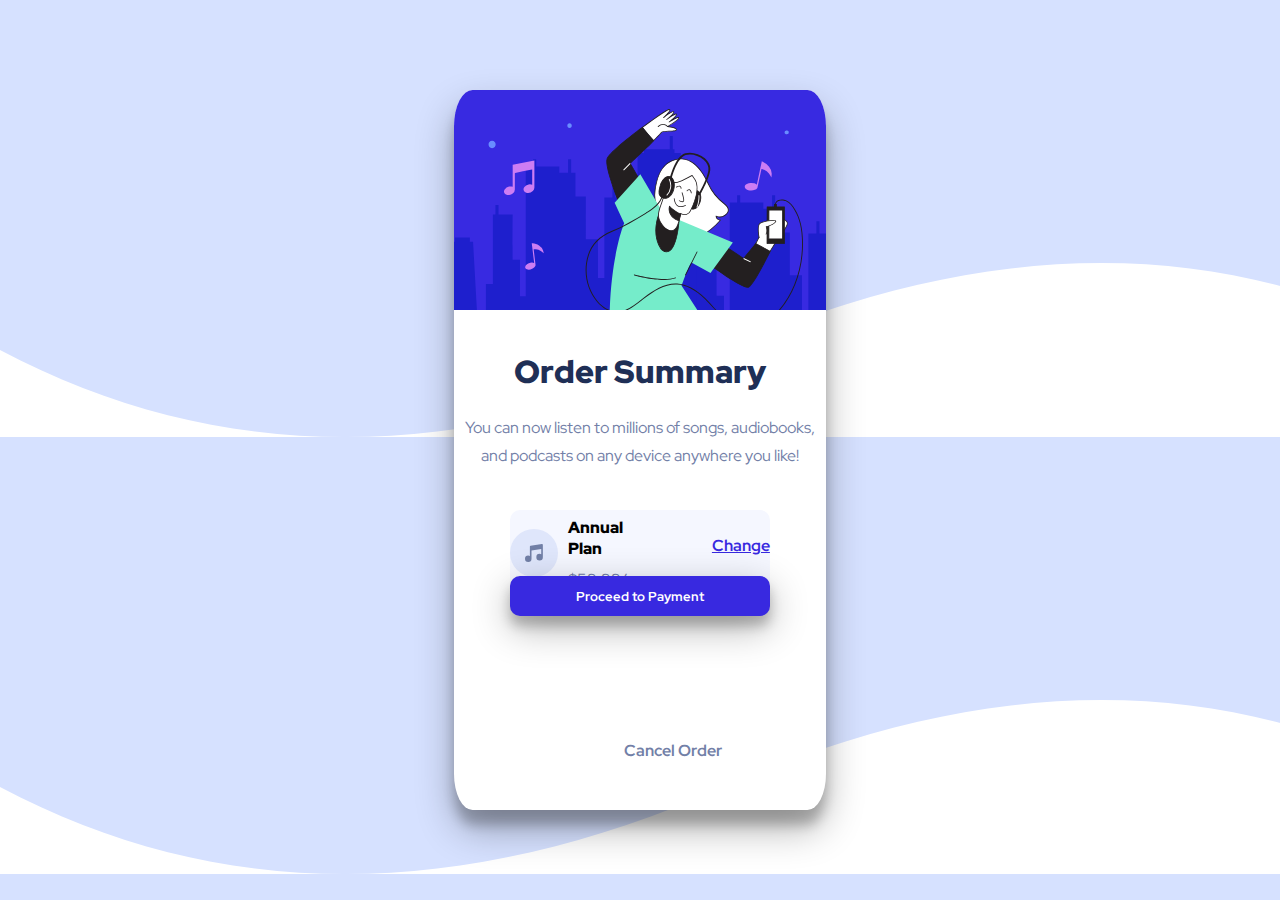
<file: NEWBIE/order-summary-component-main/index.html>
<!DOCTYPE html>
<html lang="en">
<head>
  <meta charset="UTF-8">
  <meta name="viewport" content="width=device-width, initial-scale=1.0">
  <link rel="preconnect" href="https://fonts.googleapis.com">
  <link rel="preconnect" href="https://fonts.gstatic.com" crossorigin>
  <link href="https://fonts.googleapis.com/css2?family=Outfit:wght@400;700&family=Red+Hat+Display:wght@500;700;900&display=swap" rel="stylesheet">
  <link rel="icon" type="image/png" sizes="32x32" href="./images/favicon-32x32.png">
  <link rel="stylesheet" href="index.css">
  <title>Frontend Mentor | Order summary card</title>

</head>
<body>
  <div class="container">
    <svg xmlns="http://www.w3.org/2000/svg" xmlns:xlink="http://www.w3.org/1999/xlink" width="450" height="220"><defs><path id="a" d="M0 0h450v220H0z"/></defs><g fill="none" fill-rule="evenodd"><mask id="b" fill="#fff"><use xlink:href="#a"/></mask><use fill="#382AE1" xlink:href="#a"/><path fill="#1E1FCD" fill-rule="nonzero" d="M218.812 46v13.368h1.685v3.623h6.303v77.983l12.758 6.699v-12.891h3.046v14.545l2.984 1.543v112.908L31.9 266.214v-72.237h7.013V124.52h2.548v-9.55h3.045v9.55h14.15l-.001.014v.196c-.01 2.072-.088 19.036-.094 31.525v3.018c.003 5.998.028 10.37.094 10.445.066.075.784.104 1.747.108h.5c2.152-.008 5.071-.108 5.071-.108v36.439h5.786V76.399h7.379v-7.156h3.045V76.4h23.111v6.395h8.79v-13.55h3.045v13.55h4.314v23.771h10.353v42.63h12.18v38.692h6.384v-80.419h8.04V95.156h3.044v12.312h22.117V63.022h6.455v-3.654h25.75V46h3.046zM15.842 147.489v4.151h3.198L25.475 265.9H-8l6.445-114.259H.962v-4.151h14.88z" mask="url(#b)"/><path fill="#1E1FCD" fill-rule="nonzero" d="M422.812 82v13.368h1.685v3.623h6.303v77.983l12.758 6.699v-12.891h3.046v14.545l2.984 1.543v112.908L235.9 302.214v-72.237h7.013V160.52h2.548v-9.55h3.045v9.55h14.15l-.001.014v.196c-.01 2.072-.088 19.036-.094 31.525v3.018c.003 5.998.028 10.37.094 10.445.066.075.784.104 1.747.108h.5c2.152-.008 5.071-.108 5.071-.108v36.439h5.786V112.399h7.379v-7.156h3.045v7.156h23.111v6.395h8.79v-13.55h3.045v13.55h4.314v23.771h10.353v42.63h12.18v38.692h6.384v-80.419h8.04v-12.312h3.044v12.312h22.117V99.022h6.455v-3.654h25.75V82h3.046zm-202.97 101.489v4.151h3.198l6.435 114.259H196l6.445-114.259h2.517v-4.151h14.88z" mask="url(#b)"/><g fill-rule="nonzero" mask="url(#b)"><path fill="#FFF" d="M224.743 27.894c-.147-2.117-9.625 4.042-9.625 4.042s8.029-6.159 7.34-7.698c-.688-1.54-9.734 5.196-9.734 5.196s8.257-6.351 6.982-7.707c-1.275-1.357-10.093 5.782-10.093 5.782s8.992-7.9 5.56-8.092c-1.541-.082-13.643 8.138-26.754 18.008 3.67 4.582 7.34 9.008 11.304 13.288 4.202-4.344 7.514-7.799 7.964-8.376 1.348-1.732 14.744-.577 14.799-2.694.055-2.117-8.826-3.08-8.826-3.08s11.23-6.552 11.083-8.669z"/><path fill="#231F20" d="M199.667 51.125a.404.404 0 01-.302-.128c-3.524-3.812-7.12-8.037-11.332-13.316a.421.421 0 01-.091-.311.458.458 0 01.165-.284c9.698-7.332 24.837-18.081 27.002-18.081.485-.046.942.234 1.12.687.293.825-.734 2.346-2.083 3.877 2.514-1.677 5.028-2.97 5.817-2.126.186.2.273.471.238.742-.064.751-.917 1.833-2.055 3.033 1.725-1.017 3.34-1.787 4.083-1.594a.77.77 0 01.55.43c.45.963-1.275 2.924-3.284 4.766 2.156-1.155 4.34-2.09 5.175-1.668a.834.834 0 01.468.715c.137 1.98-7.157 6.561-10.286 8.43 2.863.395 8.01 1.375 7.964 3.355 0 1.439-3.037 1.677-7.945 1.933-2.863.156-6.423.349-6.937 1.008-.514.66-3.028 3.281-7.991 8.413a.45.45 0 01-.276.12zM188.96 37.498c3.955 4.949 7.34 8.972 10.717 12.6 5.817-6.01 7.34-7.679 7.624-8.018.697-.916 3.322-1.1 7.551-1.329 2.496-.137 7.139-.384 7.157-1.118 0-1.072-4.367-2.208-8.45-2.657a.413.413 0 01-.358-.33.421.421 0 01.192-.45c5.441-3.152 11.01-7.11 10.937-8.247-.569-.394-4.68 1.613-8.982 4.408a.422.422 0 01-.477-.687c4.138-3.171 7.496-6.534 7.184-7.194-.615-.303-4.799 2.144-9.093 5.36a.422.422 0 01-.514-.668c2.634-2.034 6.845-5.728 6.955-6.983v-.1c-.514-.57-5.074 2.208-9.551 5.818a.432.432 0 01-.587-.064.403.403 0 010-.577c3.202-2.823 6.477-6.415 6.184-7.23 0-.083-.211-.12-.376-.129-1.257-.064-11.543 6.653-26.113 17.595z"/><path fill="#231F20" d="M153.058 68.876c-2.698 8.514 13.597 47.837 13.597 47.837l20.186-24.917c-.45-.77-10.653-18.493-10.653-18.493s15.057-13.92 23.452-22.59c-3.945-4.28-7.67-8.743-11.304-13.288-16.111 12.133-33.792 26.76-35.278 31.451z"/><path fill="#231F20" d="M166.655 117.117h-.1a.394.394 0 01-.313-.248c-.67-1.604-16.322-39.543-13.606-48.103 1.532-4.83 19.268-19.52 35.443-31.653a.404.404 0 01.56.064c4.193 5.26 7.78 9.476 11.295 13.27.14.157.14.393 0 .55-7.735 7.991-21.287 20.583-23.241 22.388a54892.79 54892.79 0 0010.505 18.218c.09.14.09.32 0 .459l-20.185 24.908a.404.404 0 01-.358.147zm21.635-79.133c-15.23 11.473-33.379 26.393-34.865 31.011-2.44 7.698 11.258 41.853 13.322 46.93l19.617-24.166-10.506-18.255a.421.421 0 01.083-.504c.146-.137 14.827-13.746 23.176-22.296-3.376-3.666-6.826-7.716-10.827-12.72z"/><path fill="#FFF" d="M201.044 109.529c1.651 11.418 9.257 21.077 17.515 29.902 4.945 5.242 11.01 10.576 18.25 10.237 3.458-.174 6.706-1.66 9.725-3.345a73.677 73.677 0 0019.974-16.212 4.476 4.476 0 01-4.468-3.995 8.854 8.854 0 009.175-1.027c5.615-4.453 2.89-8.385-1.404-11.702a51.724 51.724 0 01-15.551-19.62c-5.359-11.97-16.002-27.96-31.765-24.313-15.157 3.5-19.268 17.082-21.36 30.553a31.9 31.9 0 00-.091 9.522z"/><path fill="#231F20" d="M236.13 150.098c-7.111 0-13.02-5.223-17.874-10.383-7.753-8.247-15.91-18.264-17.625-30.122a32.412 32.412 0 01.064-9.696c.918-5.773 2.376-13.169 5.835-19.162a23.56 23.56 0 0115.837-11.74c7.193-1.658 20.937-.678 32.25 24.551a51.119 51.119 0 0015.424 19.465c3.211 2.483 4.716 4.665 4.734 6.882 0 1.833-1.11 3.72-3.33 5.499a9.276 9.276 0 01-8.854 1.384 4.12 4.12 0 003.899 2.886.413.413 0 01.395.239.403.403 0 01-.065.449 73.292 73.292 0 01-20.084 16.358c-2.835 1.576-6.24 3.216-9.91 3.39h-.697zm-9.295-80.773c-1.439 0-2.873.164-4.276.486-14.89 3.446-18.91 16.55-21.038 30.242a31.616 31.616 0 00-.064 9.439c1.679 11.638 9.744 21.536 17.432 29.674 4.882 5.186 10.818 10.447 17.92 10.08 3.495-.165 6.789-1.76 9.542-3.29a72.532 72.532 0 0019.267-15.533 4.924 4.924 0 01-4.018-4.316.403.403 0 01.183-.376.395.395 0 01.413 0 8.431 8.431 0 008.707-.972c2.01-1.603 3.028-3.225 3.01-4.83 0-1.905-1.45-3.94-4.404-6.222a52.017 52.017 0 01-15.672-19.776c-9.074-20.308-19.662-24.606-27.002-24.606z"/><path fill="#FFF" d="M305.851 145.37c-.642 2.538-11.184 21.343-11.184 21.343l13.763 7.432s12.45-20.84 13.514-22.223c1.065-1.384 10.093-13.398 11.323-17.613 1.23-4.216-7.45-7.332-11.01-6.993-3.56.34-15.763 15.515-16.406 18.054z"/><path fill="#231F20" d="M308.411 174.567a.361.361 0 01-.193-.055l-13.762-7.432a.403.403 0 01-.202-.257.394.394 0 010-.32c3.67-6.48 10.634-19.246 11.139-21.234.679-2.694 13.02-18.044 16.744-18.328 2.707-.23 8.35 1.41 10.616 4.15a3.598 3.598 0 01.844 3.373c-1.312 4.582-11.295 17.632-11.386 17.76-1.046 1.348-13.369 21.994-13.497 22.178a.395.395 0 01-.303.165zm-13.166-8.028l13.02 7.047c1.678-2.813 12.33-20.62 13.33-21.92 2.102-2.75 10.149-13.637 11.25-17.477a2.747 2.747 0 00-.689-2.611c-2.064-2.502-7.431-4.06-9.89-3.85-3.358.294-15.451 15.58-16.011 17.742-.606 2.392-9.487 18.347-11.01 21.069z"/><path fill="#231F20" d="M301.897 153.498l-12.295 14.975-26.516-17.751-11.295 21.004s37.554 28.161 42.876 25.467c5.321-2.694 21.442-35.924 21.442-35.924l-14.212-7.77z"/><path fill="#231F20" d="M293.814 197.761c-7.744 0-38.6-22.965-42.27-25.714a.412.412 0 01-.11-.514l11.294-21.004a.404.404 0 01.578-.147l26.195 17.55 12.066-14.663a.395.395 0 01.504-.1l14.258 7.77a.412.412 0 01.165.532c-.66 1.366-16.267 33.385-21.662 36.107-.32.141-.67.204-1.018.183zm-41.509-26.154c10.607 7.927 38.031 27.327 42.206 25.229 4.853-2.466 19.387-31.855 21.103-35.392l-13.616-7.433-12.084 14.718a.386.386 0 01-.532.083l-26.158-17.513-10.919 20.308zM313.155 116.878l-.12 36.62h17.351v-36.62z"/><path fill="#231F20" d="M330.386 153.938h-17.35a.404.404 0 01-.404-.412l.11-36.657a.413.413 0 01.413-.403h17.23c.224 0 .404.18.404.403v36.657a.403.403 0 01-.403.412zm-16.938-.806h16.516v-35.85H313.54l-.092 35.85z"/><path fill="#FFF" d="M314.916 120.113l-.091 28.776h13.781v-28.776z"/><path fill="#231F20" d="M328.606 149.301h-13.763a.404.404 0 01-.294-.119.403.403 0 01-.119-.302l.083-28.767a.422.422 0 01.422-.412h13.689c.228 0 .413.184.413.412v28.776a.413.413 0 01-.431.412zm-13.36-.861h12.938v-27.905h-12.846l-.091 27.905z"/><path fill="#FFF" d="M305.099 147.276s-2.587-12.335 1.294-14.269c3.88-1.933 17.221-4.197 15.157-1.173s-9.294 4.894-9.294 4.894 1.486 4.316-.147 7.377"/><path fill="#231F20" d="M305.099 147.688a.404.404 0 01-.404-.33c-.11-.513-2.615-12.674 1.514-14.727 3.35-1.658 14.157-3.794 15.735-1.997a1.09 1.09 0 01-.055 1.438c-1.835 2.75-7.496 4.49-9.11 4.95.339 1.2 1.11 4.636-.303 7.33a.422.422 0 01-.57.165.43.43 0 01-.173-.568c1.532-2.859.137-6.992.119-7.038a.412.412 0 010-.33.44.44 0 01.266-.21c.073 0 7.101-1.833 9.056-4.72.137-.202.174-.348.11-.422-.991-1.136-11.01.367-14.735 2.2-2.946 1.466-1.762 10.456-1.065 13.801a.412.412 0 01-.32.495l-.065-.037z"/><path fill="#75ECCA" d="M209.173 123.32l-22.855-39.185-25.69 28.491 9.541 20.546s-14.68 34.705-14.68 102.73c0 0 78.154-.339 97.825-.339l-25.69-39.91s6.423-18.493 9.735-23.112l19.13 10.402 22.37-30.434-69.686-29.188z"/><path fill="#231F20" d="M208.843 160.674c12.615 7.331 15.597-22.47 16.157-28.922.256-1.775.15-3.583-.312-5.316-.725-2.199-2.422-3.903-4.12-5.498-2.027-1.833-4.367-3.757-7.129-3.876a8.26 8.26 0 00-6.578 3.436 20.15 20.15 0 00-3.156 6.983c-2.973 10.365-2.863 21.307 2.871 30.728a6.591 6.591 0 001.991 2.263l.276.202z"/><path fill="#231F20" d="M212.614 162.232a7.934 7.934 0 01-3.973-1.21l-.285-.174a6.903 6.903 0 01-2.12-2.401c-5.256-8.642-6.266-19.373-2.917-31.048a20.562 20.562 0 013.22-7.12 8.6 8.6 0 016.919-3.593c2.826.119 5.22 1.988 7.34 3.986 1.725 1.586 3.468 3.336 4.23 5.636.473 1.793.586 3.662.33 5.499-.853 9.613-3.303 26.264-10.093 29.774a5.725 5.725 0 01-2.651.65zm.568-44.74a7.875 7.875 0 00-6.01 3.281 19.801 19.801 0 00-3.073 6.846c-3.294 11.455-2.312 21.994 2.826 30.406a6.17 6.17 0 001.835 2.136l.266.155c2.184 1.274 4.11 1.448 5.881.532 4.716-2.438 8.258-13.05 9.671-29.133a13.135 13.135 0 00-.294-5.16c-.697-2.116-2.358-3.775-4.01-5.296-2.054-1.888-4.302-3.666-6.871-3.767h-.22zm33.306-12.701c1.165 4.224-.743 9.604-3.606 12.729-1.908 2.062-6.092 2.612-6.936-.743a17 17 0 012.174-13.04c1.835-3.015 5.35-4.738 7.607-.862.335.603.591 1.247.761 1.916z"/><path fill="#231F20" d="M239.084 119.582a4.414 4.414 0 01-1.046-.12 3.393 3.393 0 01-2.487-2.593 17.477 17.477 0 012.184-13.334c1.285-2.062 3.101-3.308 4.799-3.299.963 0 2.349.45 3.505 2.447.364.63.648 1.305.844 2.007 1.266 4.582-.918 10.08-3.67 13.105a5.729 5.729 0 01-4.13 1.787zm3.404-18.54c-1.395 0-2.945 1.11-4.065 2.906a16.634 16.634 0 00-2.083 12.729c.19.978.93 1.758 1.9 1.997a4.765 4.765 0 004.34-1.43c2.587-2.803 4.697-8.091 3.523-12.343a7.711 7.711 0 00-.762-1.833c-.78-1.338-1.725-2.025-2.816-2.035l-.037.01z"/><path fill="#FFF" d="M226.808 123.696c-1.836 7.03-3.67 23.04-15.369 14.663a14.835 14.835 0 01-3.101-3.317c-5.762-7.67-4.12-12.51-1.138-20.931 1.285-3.666 2.395-7.332 3.67-10.997 1.276-3.666 3.377-7.112 5.12-10.585-.064.12 5.734.916 11.533-1.714 5.799-2.63 10.597-5.36 10.597-5.36 1.57 2.345 3.267 4.123 4.102 6.91.77 2.702.992 5.53.651 8.32-.734 6.846-3.477 14.25-6.588 20.363-3.11 6.112-9.477 2.648-9.477 2.648z"/><path fill="#231F20" d="M217.348 141.172c-1.835 0-3.881-.824-6.157-2.456a15.32 15.32 0 01-3.193-3.409c-5.936-7.908-4.147-12.958-1.192-21.315.614-1.76 1.202-3.565 1.77-5.307.615-1.878 1.248-3.812 1.927-5.709a60.45 60.45 0 013.624-7.725c.514-.972 1.028-1.943 1.514-2.914a.413.413 0 01.56-.184 21.125 21.125 0 0011.148-1.723 155.555 155.555 0 0010.56-5.351.432.432 0 01.56.137c.395.587.79 1.136 1.184 1.677a17.241 17.241 0 012.972 5.334c.783 2.76 1.01 5.647.67 8.495-.67 6.13-3.018 13.416-6.633 20.5a6.695 6.695 0 01-3.973 3.602 8.515 8.515 0 01-5.625-.504 96.92 96.92 0 00-.568 2.391c-1.212 5.251-2.863 12.455-7.24 14.104a5.51 5.51 0 01-1.908.357zm-1.101-48.176c-.44.917-.918 1.76-1.376 2.64a60.01 60.01 0 00-3.579 7.624c-.67 1.833-1.302 3.813-1.917 5.682-.615 1.87-1.156 3.556-1.78 5.324-2.964 8.377-4.588 12.986 1.082 20.537a14.55 14.55 0 003.01 3.235c2.88 2.071 5.34 2.75 7.34 1.998 3.954-1.494 5.505-8.43 6.716-13.499.248-1.063.468-2.062.698-2.914a.43.43 0 01.605-.266 8.01 8.01 0 005.505.67 5.842 5.842 0 003.46-3.172c3.568-7 5.899-14.186 6.55-20.216a20.66 20.66 0 00-.642-8.156 16.573 16.573 0 00-2.881-5.086c-.33-.449-.67-.916-.99-1.384a164.07 164.07 0 01-10.295 5.187 22.044 22.044 0 01-11.506 1.796z"/><path fill="#231F20" d="M224.88 130.496s-5.679-1.292-8.257-6.011c-2.578-4.72-1.018-8.34-1.018-8.34s4.954 5.728 11.22 7.579l-1.944 6.772z"/><path fill="#231F20" d="M224.88 130.9h-.091c-.239-.056-5.89-1.384-8.533-6.205-2.642-4.82-1.11-8.54-1.046-8.697a.404.404 0 01.312-.238.422.422 0 01.367.129c0 .055 4.964 5.663 11.01 7.46a.404.404 0 01.276.503l-1.9 6.754a.404.404 0 01-.394.293zm-9.12-13.958a10.217 10.217 0 001.203 7.332c2.1 3.83 6.358 5.333 7.633 5.709l1.716-6.003c-5.074-1.622-9.184-5.599-10.551-7.038zm12.598-4.792a7.64 7.64 0 01-3.275-1.027.406.406 0 11.403-.705c.707.403 2.753 1.32 3.67.723.597-.384-.055-4.15-1.431-8.247a.406.406 0 11.77-.257c.827 2.447 2.579 8.248 1.093 9.164-.369.23-.795.351-1.23.349z"/><path fill="#231F20" d="M226.68 117.117a6.135 6.135 0 01-2.753-.605c-2.294-1.137-3.67-3.803-4.148-7.927a.413.413 0 01.358-.45.404.404 0 01.45.358c.431 3.83 1.67 6.287 3.67 7.331 3.055 1.512 6.955-.779 6.991-.797a.404.404 0 01.56.138.412.412 0 01-.138.559 11.02 11.02 0 01-4.99 1.393zm.43-18.292a.404.404 0 01-.403-.376c-.065-.916-.33-1.475-.808-1.714-.917-.476-2.633.385-3.202.761a.407.407 0 01-.45-.678c.101-.064 2.45-1.586 4.01-.807a2.611 2.611 0 011.257 2.383.403.403 0 01-.376.43h-.028zm10.176 4.545a.404.404 0 01-.404-.366s-.184-2.016-1.33-2.75c-.991-.65-2.148.834-2.157.853a.404.404 0 01-.569.073.403.403 0 01-.082-.568c.56-.733 1.954-1.888 3.257-1.036 1.477.972 1.68 3.281 1.688 3.373a.403.403 0 01-.367.44l-.036-.019zm-32.27-2.217a8.138 8.138 0 00.735 4.26c1.302 2.411 4.514 3.392 7.138 2.613 6.854-2.026 10.148-15.048 4.964-20.162-4.817-4.747-10.286 2.75-11.414 7.176-.523 2.08-1.349 4.005-1.422 6.113z"/><path fill="#231F20" d="M211.054 108.695a6.424 6.424 0 01-5.661-3.089 8.34 8.34 0 01-.78-4.472c.126-1.534.434-3.047.917-4.509.166-.559.33-1.118.477-1.677.799-3.079 3.762-7.853 7.258-8.816a4.83 4.83 0 014.835 1.448c2.505 2.466 3.322 6.929 2.138 11.648-1.183 4.72-3.964 8.248-7.267 9.164a7.137 7.137 0 01-1.917.303zm-5.634-7.524a7.653 7.653 0 00.688 4.06 5.83 5.83 0 006.67 2.41c3.038-.917 5.607-4.197 6.708-8.605 1.1-4.408.376-8.615-1.918-10.878a4.03 4.03 0 00-4.055-1.256c-3.156.917-5.955 5.435-6.689 8.248a59.1 59.1 0 01-.477 1.705 18.63 18.63 0 00-.918 4.316h-.009z"/><path fill="#231F20" d="M243.12 109.208a.918.918 0 01-.788-1.393c.1-.165 10.276-16.88 12.02-27.3.632-3.776-1.047-7.606-4.726-10.805-5.028-4.362-12.533-6.314-17.846-4.637-9.45 2.988-14.478 24.743-14.533 24.927a.918.918 0 01-1.79-.403c.212-.917 5.322-22.975 15.773-26.274 5.973-1.879 14.029.174 19.598 5.003 4.184 3.666 6.083 8.065 5.34 12.491-1.835 10.777-11.845 27.254-12.267 27.951a.918.918 0 01-.78.44z"/><path fill="#231F20" d="M292.868 239a31.312 31.312 0 01-9.68-1.567 31.764 31.764 0 01-10.156-5.902c-5.092-4.115-9.579-9.027-13.919-13.746-2.752-3.015-5.597-6.13-8.57-9.008-9.312-9.018-18.56-13.82-27.525-14.26-12.056-.605-22.745 6.278-32.489 13.801-.917.733-1.908 1.494-2.881 2.264-7.881 6.24-16.818 13.306-27.828 11.648-7.505-1.128-13.332-6.296-16.892-10.43-8.762-10.18-12.845-24.743-10.817-38.865 2.147-15.212 10.634-25.934 25.232-31.873 12.083-4.911 23.488-11.785 34.526-18.429l.091-.045c6.836-4.124 14.093-9.403 16.048-17.32a.471.471 0 01.917.22c-2.037 8.247-9.469 13.663-16.47 17.878l-.082.055c-11.065 6.663-22.506 13.554-34.654 18.494-14.277 5.8-22.571 16.275-24.672 31.158-1.964 13.856 2 28.106 10.57 38.086 3.459 4.023 9.101 9.045 16.331 10.127 10.616 1.603 19.011-5.04 27.122-11.456l2.89-2.272c9.891-7.634 20.745-14.617 33.095-13.994 9.175.458 18.625 5.343 28.103 14.516 2.991 2.905 5.845 6.03 8.607 9.054 4.312 4.729 8.771 9.614 13.817 13.682a30.956 30.956 0 009.854 5.746c12.396 3.996 24.773.064 36.875-11.693 17.956-17.485 28.076-43.988 27.755-72.8-.147-13.453-2.66-23.965-7.689-32.148-2.027-3.309-4.587-6.993-8.753-8.835-2.128-.916-7.12-1.264-9.046 1.44-.734 1.035-.808 2.254-.918 3.802 0 .67-.092 1.42-.193 2.236a.463.463 0 01-.917-.119c.11-.788.147-1.493.193-2.172.1-1.63.192-3.033 1.082-4.28 2.239-3.143 7.726-2.813 10.166-1.74 4.441 1.942 7.056 5.764 9.175 9.164 5.12 8.33 7.67 18.997 7.827 32.624.32 29.032-9.891 55.81-28.03 73.46-9.194 8.99-18.617 13.49-28.095 13.499zM204.172 37.022a.477.477 0 01-.348-.156.467.467 0 010-.65c2.018-1.751 4.019-2.52 5.954-2.301a6.424 6.424 0 014.166 2.374c.145.206.1.49-.1.641a.46.46 0 01-.643-.1 5.58 5.58 0 00-3.523-2.026c-1.67-.193-3.432.513-5.249 2.09a.45.45 0 01-.257.128z"/><path fill="#231F20" d="M231.505 185.39a.478.478 0 01-.192 0 .43.43 0 01-.184-.569l11.579-23.185a.417.417 0 01.743.376l-11.57 23.148a.413.413 0 01-.376.23zm-21.57 4.518c-13.259 0-28.838-4.29-29.7-4.528a.422.422 0 11.22-.806c.284.073 28.103 7.744 40.967 2.84.218-.08.46.031.541.248a.403.403 0 01-.239.532 34.077 34.077 0 01-11.79 1.714zM320.403 114.312h2v2.969h-2z"/><path fill="#231F20" d="M322.403 117.685h-2a.413.413 0 01-.413-.404v-2.969a.403.403 0 01.413-.403h2c.223 0 .404.18.404.403v2.97a.403.403 0 01-.404.403zm-1.596-.816H322v-2.153h-1.193v2.153z"/><path fill="#FFF" d="M213.026 105.661l-.66-.641a13.34 13.34 0 002.358-15.763l.789-.467a14.283 14.283 0 01-2.487 16.871zm30.278 12.024l-.853-.34c2.68-6.9 2-11.995 2-12.041l.918-.128c.018.192.706 5.36-2.065 12.509zM169.236 79.78l6.647-6.787.655.64-6.646 6.788zM289.407 168.901l.403-.823 7.062 3.453-.403.824z"/><path fill="#CD7DF3" d="M53.797 105.082c-.386-.091-.799-.155-1.175-.284a3.503 3.503 0 01-2.514-2.392 3.662 3.662 0 01.55-2.978 6.67 6.67 0 014.423-2.896c1.184-.266 1.716-.201 3.597.257V74.72l21.727-4.343v26.988a4.58 4.58 0 01-1.606 3.666 6.777 6.777 0 01-6.634 1.631 3.366 3.366 0 01-2.514-2.383 3.552 3.552 0 01.542-2.969 6.616 6.616 0 014.44-2.896 6.301 6.301 0 013.56.257V79.496l-1.541.302a5773.252 5773.252 0 01-15.479 3.089c-.284.055-.33.165-.33.421v16.093a4.92 4.92 0 01-2.12 4.206 7.271 7.271 0 01-3.467 1.411 1.58 1.58 0 00-.193.064h-1.266zm343.808 63.248v-.523a2.802 2.802 0 00-.523-1.328 5.832 5.832 0 00-1.77-1.677 6.528 6.528 0 00-2.303-.917c-.521-.1-1.057-.1-1.578 0h-.138a1.108 1.108 0 010-.183c.092-.358.183-.706.284-1.045l1.835-6.415c.67-2.328 1.35-4.655 2.019-6.983v-.137l-.642-.055a11.426 11.426 0 00-5.13.916 7.402 7.402 0 00-3.587 3.143c-.23.404-.403.834-.596 1.265-.129.275-.23.568-.349.852a.467.467 0 000 .12l.23-.138c.728-.478 1.492-.9 2.284-1.265a8.156 8.156 0 013.9-.696 7.136 7.136 0 011.688.376.76.76 0 000 .137c-1.113 3.861-2.217 7.72-3.312 11.574a.53.53 0 000 .211c.078.682.367 1.322.825 1.833a6.045 6.045 0 002.147 1.659l.716.311.66.193h.184a4.18 4.18 0 001.652 0c.459-.065.879-.293 1.183-.642.1-.139.191-.282.276-.43l.045-.156zm-326.47 9.016c0-.22 0-.45.102-.67.16-.604.477-1.157.917-1.603a7.68 7.68 0 012.624-1.787 8.413 8.413 0 013.138-.706 5.511 5.511 0 012.028.321l.174.064c.005-.079.005-.159 0-.238 0-.467-.092-.916-.147-1.393-.348-2.89-.7-5.77-1.055-8.642-.385-3.134-.78-6.259-1.165-9.384v-.183c.284 0 .569 0 .835.064 2.281.227 4.479.977 6.423 2.19a9.643 9.643 0 013.954 4.766c.2.57.369 1.152.505 1.74.11.386.183.78.275 1.174a.293.293 0 010 .156l-.266-.23a22.815 22.815 0 00-2.68-2.089 10.44 10.44 0 00-4.853-1.677 9.241 9.241 0 00-2.248.128c.005.058.005.117 0 .175.612 5.18 1.239 10.373 1.881 15.579a.65.65 0 010 .265 4.316 4.316 0 01-1.44 2.227 7.71 7.71 0 01-3.102 1.686c-.32.101-.651.175-.972.257l-.918.11H75a5.4 5.4 0 01-2.13-.293 2.44 2.44 0 01-1.375-1.054 4.634 4.634 0 01-.276-.614l-.082-.34zm219.697-81.28c.119-.238.22-.485.357-.705a4.393 4.393 0 011.689-1.457 9.276 9.276 0 013.67-.99 10.104 10.104 0 013.817.43 6.36 6.36 0 012.165 1.165l.174.137a1.63 1.63 0 00.11-.266c.138-.54.266-1.081.386-1.631l2.202-10.172c.789-3.666 1.575-7.35 2.358-11.052l.046-.22c.32.137.624.256.917.394a17.815 17.815 0 016.368 4.985 11.484 11.484 0 012.605 6.937c0 .72-.036 1.439-.11 2.154 0 .486-.1.916-.156 1.439a.394.394 0 01-.055.165l-.22-.358a26.572 26.572 0 00-2.202-3.4 12.402 12.402 0 00-4.826-3.803 10.543 10.543 0 00-2.587-.724h-.065a1.42 1.42 0 01-.046.211l-3.963 18.274a.916.916 0 01-.12.302 5.192 5.192 0 01-2.495 1.952 9.396 9.396 0 01-4.166.687c-.403 0-.798-.055-1.202-.091l-1.055-.22-.174-.074a6.425 6.425 0 01-2.285-1.164 3.033 3.033 0 01-1.147-1.732 7.58 7.58 0 01-.064-.797l.074-.376z"/><path fill="#698DFF" d="M38.092 50.8c-4.725 0-4.734 7.331 0 7.331 4.735 0 4.735-7.33 0-7.33zm357 8c-4.725 0-4.734 7.331 0 7.331 4.735 0 4.735-7.33 0-7.33zm-60.38-16.883a1.933 1.933 0 00-.467-.806l-.376-.284a1.837 1.837 0 00-.918-.257h-.514a1.34 1.34 0 00-.706.165c-.23.07-.435.2-.596.376a1.43 1.43 0 00-.377.586c-.115.217-.169.461-.156.706l.065.495c.086.304.247.58.468.806l.376.285c.279.161.595.246.917.247h.514c.245.014.49-.04.707-.156.226-.075.43-.204.596-.376a2.07 2.07 0 00.532-1.3c-.018-.157-.046-.322-.064-.487zm-219.15-8.568c-2.955 0-2.964 4.582 0 4.582 2.963 0 2.954-4.582 0-4.582zm264.333 44.49c-2.955 0-2.955 4.583 0 4.583 2.954 0 2.954-4.582 0-4.582z"/></g></g></svg>
  <h1>Order Summary</h1>
  <div class="desc-container">
    <p class="desc">You can now listen to millions of songs, audiobooks, and podcasts on any device anywhere you like!</p>
  </div>
  <div class="plan-container">
    <div class="note">
      <img src="images/icon-music.svg" alt="music icon" class="note-pic">
    </div>
    <div class="plan">
      <p class="annual">Annual Plan</p>
      <p class="price">$59.99/year</p>
    </div>
    <div class="change-plan">
      <p class="change">Change</p>
    </div>
    <br>
  </div> 
  <div class="btn-div"> 
    <button class="proceed">Proceed to Payment</button>
  </div>
    <p class="cancel">Cancel Order</p>
  </div>
</body>
</html>
</file>
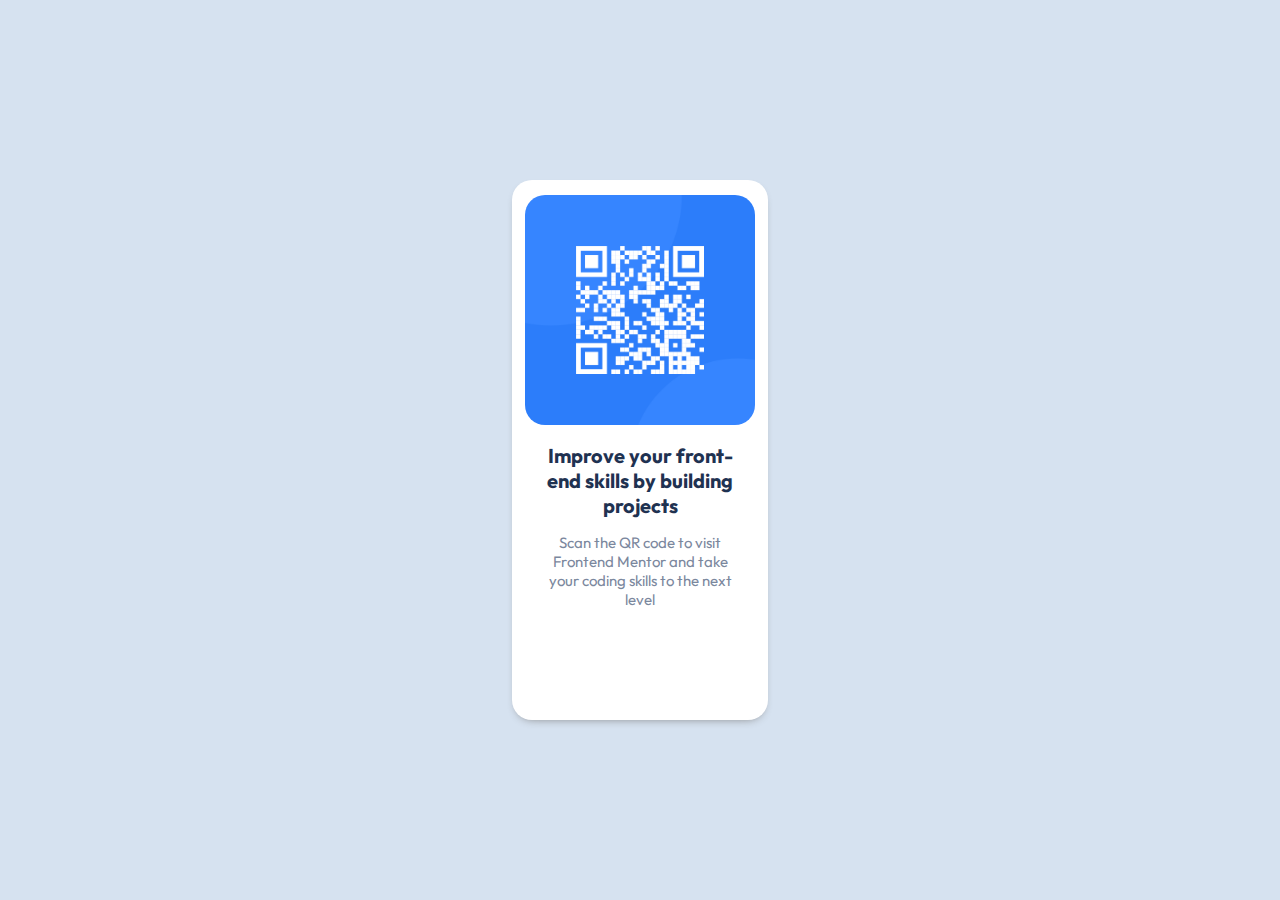
<file: NEWBIE/qr-code-component-main/index.html>
<!DOCTYPE html>
<html lang="en">
<head>
  <meta charset="UTF-8">
  <meta name="viewport" content="width=device-width, initial-scale=1.0">
  <link rel="icon" type="image/png" sizes="32x32" href="./images/favicon-32x32.png">
  <link rel="stylesheet" href="index.css">
  <link rel="preconnect" href="https://fonts.googleapis.com">
  <link rel="preconnect" href="https://fonts.gstatic.com" crossorigin>
  <link href="https://fonts.googleapis.com/css2?family=Outfit:wght@400;700&display=swap" rel="stylesheet">
  <title>Frontend Mentor | QR code component</title>
</head>
<body>
  <div class="container">
    <img src="images/image-qr-code.png" alt="qr code" class="picture">
    <h1 class="title">Improve your front-end skills by building projects</h1>
    <p class="texts">Scan the QR code to visit Frontend Mentor and take your coding skills to the next level</p>
  </div>
</body>
</html>
</file>
<file: NEWBIE/order-summary-component-main/index.css>
body {
    background-image: url(images/pattern-background-desktop.svg);
    width: 100%;
    height: 100%;
    font-family: 'Red Hat Display', sans-serif;
}
.container {
    position: absolute;
    width: 29%;
    height: 80%;
    top: 0px;
    left: 0px;
    right: 0px;
    bottom: 0px;
    margin: auto;
    border-radius: 5%;
    overflow: hidden;
    background-color: white;
    box-shadow: 0 19px 38px rgba(0,0,0,0.30), 0 15px 12px rgba(0,0,0,0.22);
}
h1 {
    text-align: center;
    color: hsl(223, 47%, 23%);
    font-weight: 900;
    margin-top: 35px;
}
.desc-container {
    width: 350px;
    text-align: center;
    margin: auto;
}
.desc {
    font-size: 16px;
    line-height: 1.75em;
    color: hsl(224, 23%, 55%)
}
.plan-container {
    position: absolute;
    top: 350px;
    left: 0;
    right: 0;
    bottom: 0;
    margin: auto;
    width: 70%;
    height: 12%;
    display: flex;
    background-color: hsl(225, 100%, 98%);
    margin-top: 70px;
    border-radius: 10px;
}
.note {
    width: 75px;
    display: flex;
    justify-content: center;
    align-items: center;
}
.note-pic {
    position: absolute;
    margin: auto;
}
.plan {
    display: flex;
    flex-direction: column;
    justify-content: center;
    align-items: center;
    margin-left: 10px;
}
.annual {
    font-weight: 900;
}
.price {
    color: hsl(224, 23%, 55%);
}
.annual, .price {
    margin: 5px 0;
}
.change-plan {
    width: 75px;
    margin-left: 55px;
    display: flex;
    flex-direction: column;
    align-items: center;
    justify-content: center;
    display: block;
}
.change {
    color: hsl(245, 75%, 52%);
    text-decoration: underline;
    font-weight: 700;
    cursor: pointer;
    margin-top: 25px;

}
.btn-div {
    width: 70%;
    position: relative;
    top: 90px;
    margin: auto;
    height: 40px;
}

.proceed {
    width: 100%;
    height: 100%;
    border-radius: 10px;
    background-color: hsl(245, 75%, 52%);
    color: white;
    font-family: 'Red Hat Display', sans-serif;
    font-weight: 700;
    border: none;
    box-shadow: 0 12px 38px rgba(0,0,0,0.30), 0 10px 12px rgba(0,0,0,0.22);
    cursor: pointer;
}
.cancel {
    position: absolute;
    color: hsl(224, 23%, 55%);
    font-weight: 700;
    cursor: pointer;
    top: 88%;
    text-align: center;
    margin-left: 170px;
}
.cancel:hover {
    color: hsl(223, 47%, 23%);
}
.proceed:hover {
    opacity: 0.7;
}
.change:hover {
    opacity: 0.7;
}
</file>
<file: NEWBIE/qr-code-component-main/index.css>
body {
    background-color: hsl(212, 45%, 89%);
    font-family: 'Outfit', sans-serif;
}

.container {
    background-color: hsl(0, 0%, 100%);
    position: absolute;
    top: 0;
    left: 0;
    right: 0;
    bottom: 0;
    height: 60%;
    width: 20%;
    margin: auto;
    text-align: center;
    border-radius: 20px;
    box-shadow: 0 4px 10px -5px gray;

}

.picture {
    width: 90%;
    height: auto; 
    margin: auto;
    margin-top: 15px;
    border-radius: 20px;
}

.title {
    padding: 0 30px;
    font-size: 20px;
    color: hsl(218, 44%, 22%);
}

.texts {
    padding: 0 35px;
    font-size: 15px;
    color: hsl(220, 15%, 55%);
}
</file>
